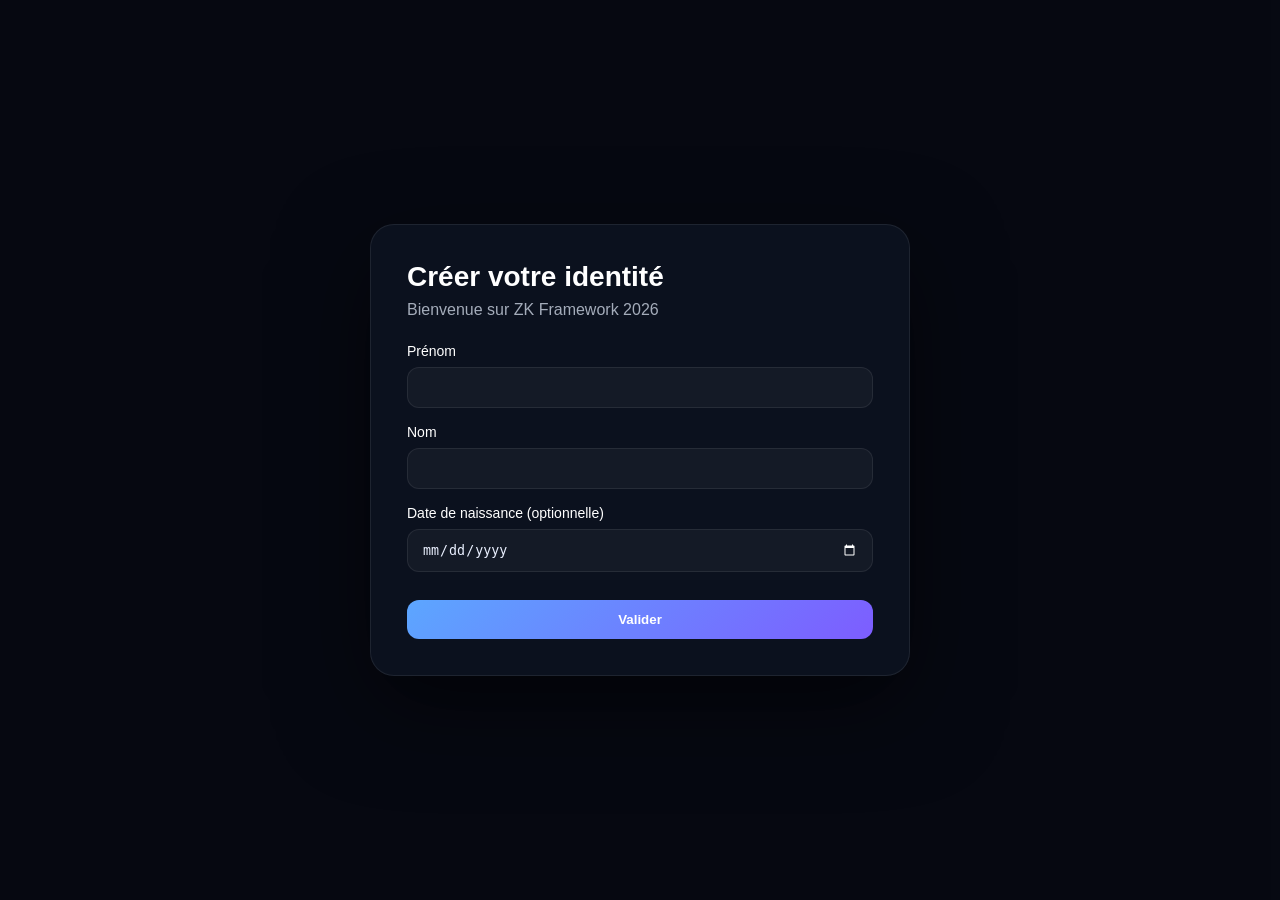
<file: resources/[zk]/zk-identity/html/index.html>
<!DOCTYPE html>
<html lang="fr">
<head>
  <meta charset="UTF-8" />
  <meta name="viewport" content="width=device-width, initial-scale=1.0" />
  <title>ZK Identity</title>
  <link rel="stylesheet" href="style.css" />
</head>
<body>
  <div id="app" class="hidden">
    <div class="panel">
      <header>
        <h1>Créer votre identité</h1>
        <p>Bienvenue sur ZK Framework 2026</p>
      </header>
      <form id="identity-form">
        <label>
          <span>Prénom</span>
          <input name="first_name" type="text" minlength="2" maxlength="24" required />
        </label>
        <label>
          <span>Nom</span>
          <input name="last_name" type="text" minlength="2" maxlength="24" required />
        </label>
        <label>
          <span>Date de naissance (optionnelle)</span>
          <input name="dob" type="date" />
        </label>
        <button type="submit">Valider</button>
      </form>
    </div>
  </div>
  <script src="app.js"></script>
</body>
</html>
</file>
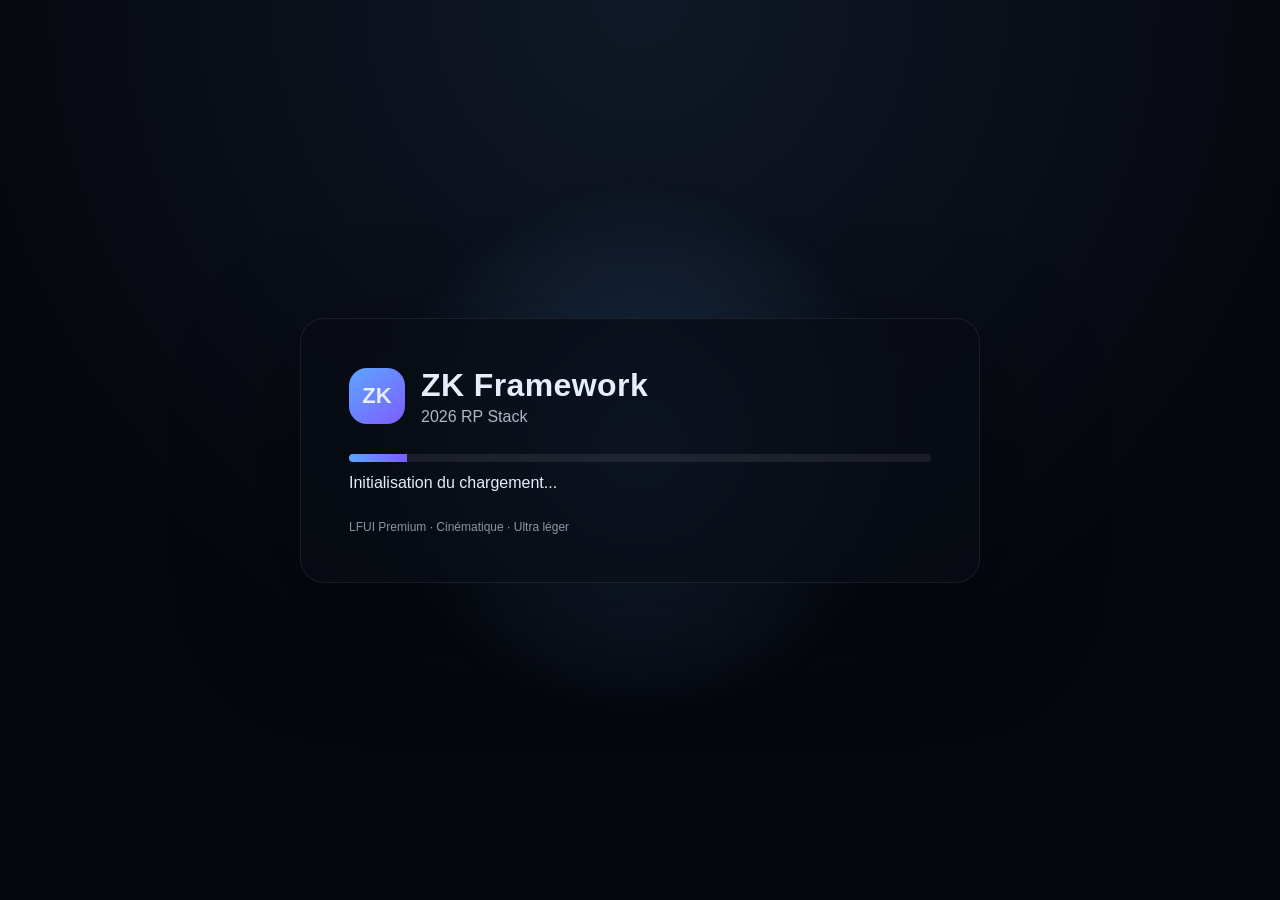
<file: resources/[zk]/zk-loadingscreen/html/index.html>
<!DOCTYPE html>
<html lang="fr">
<head>
  <meta charset="UTF-8" />
  <meta name="viewport" content="width=device-width, initial-scale=1.0" />
  <title>ZK Framework 2026</title>
  <link rel="stylesheet" href="style.css" />
</head>
<body>
  <div class="screen">
    <div class="glow"></div>
    <div class="content">
      <div class="brand">
        <span class="logo">ZK</span>
        <div class="title">
          <h1>ZK Framework</h1>
          <p>2026 RP Stack</p>
        </div>
      </div>
      <div class="status">
        <div class="bar">
          <span class="fill" id="progress"></span>
        </div>
        <p id="status-text">Initialisation du chargement...</p>
      </div>
      <footer>
        <span>LFUI Premium · Cinématique · Ultra léger</span>
      </footer>
    </div>
  </div>
  <script src="app.js"></script>
</body>
</html>
</file>
<file: resources/[zk]/zk-identity/html/style.css>
:root {
  font-family: "Inter", "Segoe UI", sans-serif;
  color-scheme: dark;
  --zk-bg: rgba(12, 18, 32, 0.95);
  --zk-panel: rgba(255, 255, 255, 0.08);
  --zk-accent: linear-gradient(135deg, #5ca6ff, #7d5dff);
  --zk-text-muted: rgba(230, 238, 252, 0.7);
}

* {
  box-sizing: border-box;
  margin: 0;
  padding: 0;
}

body {
  background: transparent;
}

#app {
  position: fixed;
  inset: 0;
  display: grid;
  place-items: center;
  background: rgba(5, 8, 18, 0.86);
}

.hidden {
  display: none;
}

.panel {
  width: min(540px, 90%);
  padding: 36px;
  border-radius: 24px;
  background: var(--zk-bg);
  border: 1px solid var(--zk-panel);
  box-shadow: 0 30px 90px rgba(0, 0, 0, 0.55);
}

header h1 {
  font-size: 28px;
  margin-bottom: 8px;
}

header p {
  color: var(--zk-text-muted);
  margin-bottom: 24px;
}

form {
  display: flex;
  flex-direction: column;
  gap: 16px;
}

label {
  display: flex;
  flex-direction: column;
  gap: 8px;
  font-size: 14px;
}

input {
  padding: 12px 14px;
  border-radius: 12px;
  border: 1px solid var(--zk-panel);
  background: rgba(255, 255, 255, 0.04);
  color: #eaf0ff;
}

button {
  margin-top: 12px;
  padding: 12px 16px;
  border-radius: 12px;
  border: none;
  background: var(--zk-accent);
  color: #fff;
  font-weight: 600;
  cursor: pointer;
}
</file>
<file: resources/[zk]/zk-loadingscreen/html/style.css>
:root {
  color-scheme: dark;
  font-family: "Inter", "Segoe UI", sans-serif;
}

* {
  box-sizing: border-box;
  margin: 0;
  padding: 0;
}

body {
  height: 100vh;
  background: radial-gradient(circle at top, #101827, #05070d 65%);
  color: #e6eefc;
  overflow: hidden;
}

.screen {
  position: relative;
  height: 100%;
  display: flex;
  align-items: center;
  justify-content: center;
}

.glow {
  position: absolute;
  width: 540px;
  height: 540px;
  background: radial-gradient(circle, rgba(92, 166, 255, 0.25), transparent 70%);
  filter: blur(10px);
}

.content {
  position: relative;
  width: min(680px, 90%);
  padding: 48px;
  background: rgba(8, 12, 20, 0.78);
  border: 1px solid rgba(255, 255, 255, 0.08);
  border-radius: 24px;
  box-shadow: 0 35px 120px rgba(0, 0, 0, 0.45);
  backdrop-filter: blur(18px);
  display: flex;
  flex-direction: column;
  gap: 28px;
}

.brand {
  display: flex;
  align-items: center;
  gap: 16px;
}

.logo {
  display: grid;
  place-items: center;
  width: 56px;
  height: 56px;
  border-radius: 18px;
  background: linear-gradient(140deg, #5ca6ff, #7d5dff);
  font-weight: 700;
  font-size: 22px;
}

.title h1 {
  font-size: 32px;
  letter-spacing: 0.4px;
}

.title p {
  opacity: 0.75;
  margin-top: 4px;
}

.status {
  display: flex;
  flex-direction: column;
  gap: 12px;
}

.bar {
  height: 8px;
  width: 100%;
  border-radius: 999px;
  background: rgba(255, 255, 255, 0.08);
  overflow: hidden;
}

.fill {
  display: block;
  height: 100%;
  width: 10%;
  background: linear-gradient(90deg, #5ca6ff, #7d5dff);
  transition: width 0.4s ease;
}

footer {
  font-size: 12px;
  opacity: 0.6;
}
</file>
